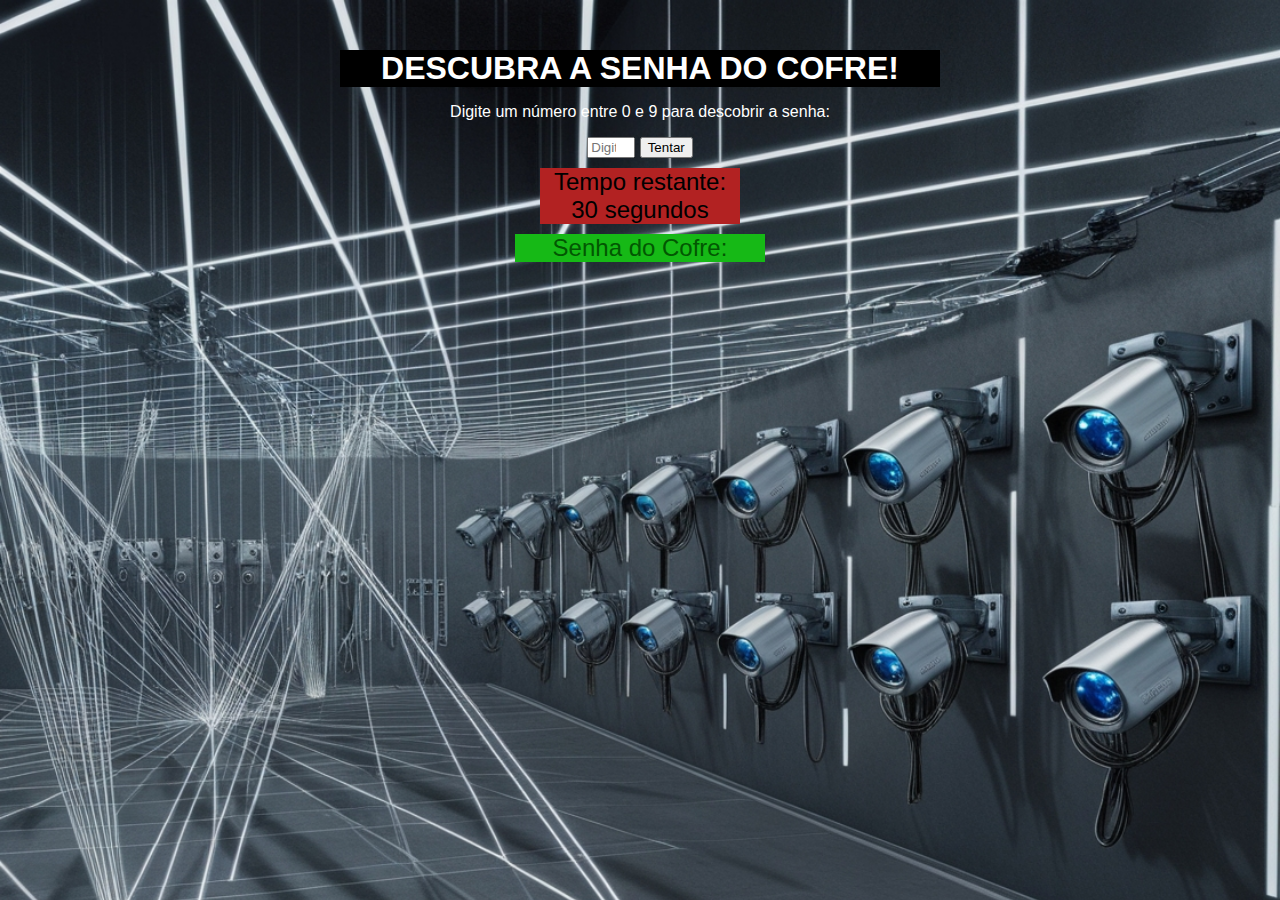
<file: index.html>
<!DOCTYPE html>
<html lang="pt-BR">
<head>
    <meta charset="UTF-8">
    <meta name="viewport" content="width=device-width, initial-scale=1.0">
    <title>Jogo de Descobrir a Senha</title>
    <style>
        body {
            font-family: Arial, sans-serif;
            text-align: center;
            margin-top: 50px;
            background-image: url('Lazers.jpg');
            background-size: cover;
            color: white;
        }
        #resultado, #temporizador {
            margin-top: 20px;
            font-size: 1.5em;
            color: #000000;
            background-color: firebrick;
            width: 200px;
            margin: 10px auto;
        }
        #numerosAcertados {
            margin-top: 20px;
            font-size: 1.5em;
            color: rgb(2, 87, 2);
            background-color: rgb(22, 185, 22);
            width: 250px;
            margin: 10px auto;
        }

        h1{
    background-color: black;
    width: 600px;
            margin: 10px auto;
}
    </style>
</head>
<body>
    <h1>DESCUBRA A SENHA DO COFRE!</h1>
    <p>Digite um número entre 0 e 9 para descobrir a senha:</p>
    <input type="number" id="chute" placeholder="Digite seu palpite" min="0" max="9">
    <button onclick="verificarSenha()">Tentar</button>

    <div id="temporizador">Tempo restante: 30 segundos</div>
    <div id="resultado"></div>
    <div id="numerosAcertados">Senha do Cofre: </div>

    <script>
        const senha = [
            Math.floor(Math.random() * 10),
            Math.floor(Math.random() * 10),
            Math.floor(Math.random() * 10)
        ];
        let posicaoAtual = 0;
        let tempoRestante = 60; 
        let intervalo;

        function iniciarTemporizador() {
            intervalo = setInterval(() => {
                tempoRestante--;
                document.getElementById('temporizador').textContent = `Tempo restante: ${tempoRestante} segundos`;

                if (tempoRestante <= 0) {
                    clearInterval(intervalo);
                    document.getElementById('resultado').textContent = "Tempo esgotado! Você perdeu!";
                    document.getElementById('resultado').style.color = "red";
                    document.getElementById('chute').disabled = true;
                }
            }, 1000);
        }

        function verificarSenha() {
            const chute = parseInt(document.getElementById('chute').value);
            const resultado = document.getElementById('resultado');
            const numerosAcertados = document.getElementById('numerosAcertados');

            if (tempoRestante > 0) {
                if (chute === senha[posicaoAtual]) {
                    resultado.textContent = `Correto! Descubra o ${posicaoAtual + 2}º número da senha.`;
                    resultado.style.color = "green";
                    
                    // Adicionar o número acertado ao display
                    numerosAcertados.textContent += ` ${chute}`;
                    
                    posicaoAtual++;

                    if (posicaoAtual === senha.length) {
                        clearInterval(intervalo);
                        resultado.textContent = "Parabéns! Você descobriu a senha completa do cofre!";
                        resultado.style.color = "wellow";
                    }
                } else if (chute < senha[posicaoAtual]) {
                    resultado.textContent = `Errado! O ${posicaoAtual + 1}º número é maior.`;
                    resultado.style.color = "orange";
                } else {
                    resultado.textContent = `Errado! O ${posicaoAtual + 1}º número é menor.`;
                    resultado.style.color = "orange";
                }
            }

            document.getElementById('chute').value = ''; 
        }

        window.onload = iniciarTemporizador;
    </script>
</body>
</html>
</file>
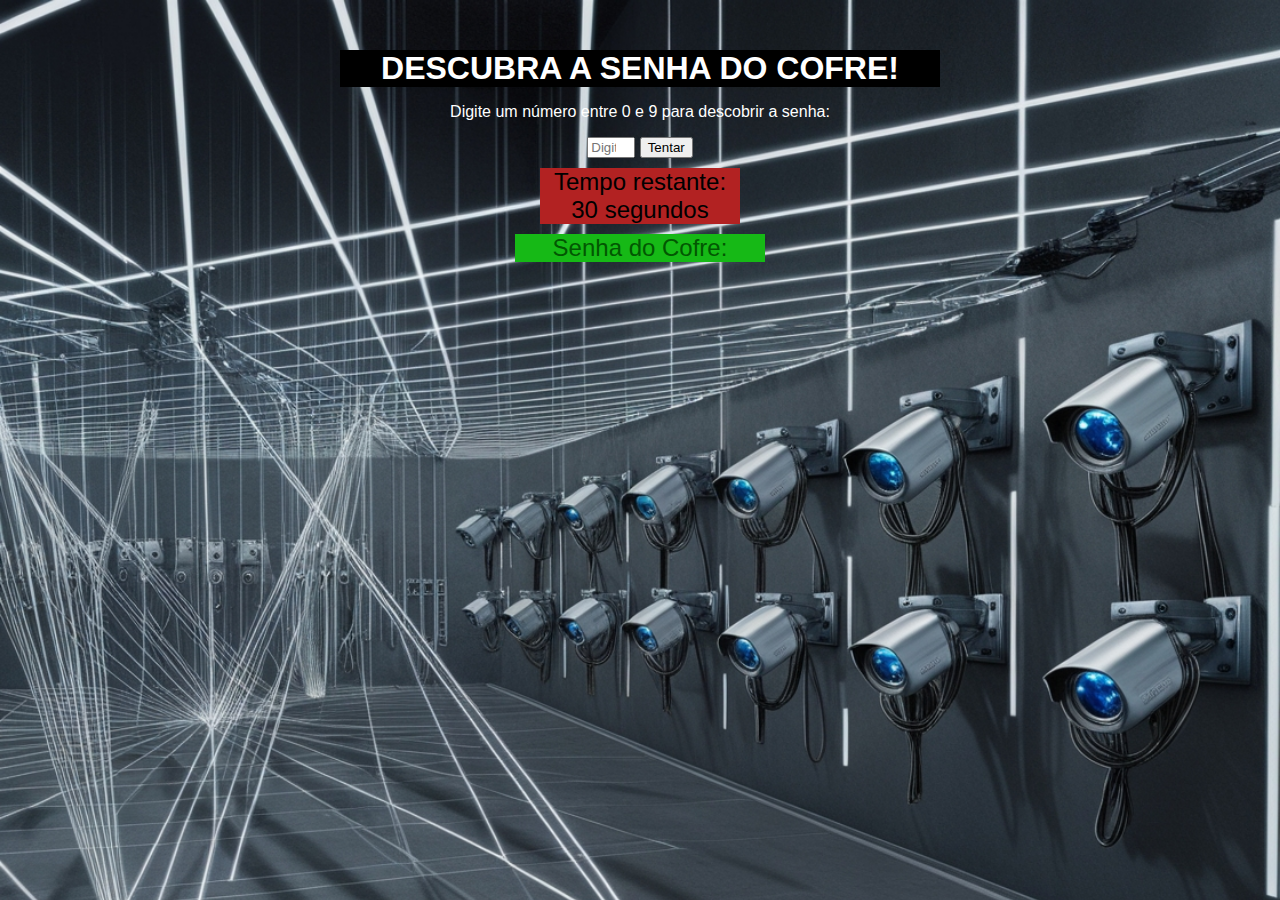
<file: Jogo de adivinhação/index.html>
<!DOCTYPE html>
<html lang="pt-BR">
<head>
    <meta charset="UTF-8">
    <meta name="viewport" content="width=device-width, initial-scale=1.0">
    <title>Jogo de Descobrir a Senha</title>
    <style>
        body {
            font-family: Arial, sans-serif;
            text-align: center;
            margin-top: 50px;
            background-image: url('Lazers.jpg');
            background-size: cover;
            color: white;
        }
        #resultado, #temporizador {
            margin-top: 20px;
            font-size: 1.5em;
            color: #000000;
            background-color: firebrick;
            width: 200px;
            margin: 10px auto;
        }
        #numerosAcertados {
            margin-top: 20px;
            font-size: 1.5em;
            color: rgb(2, 87, 2);
            background-color: rgb(22, 185, 22);
            width: 250px;
            margin: 10px auto;
        }

        h1{
    background-color: black;
    width: 600px;
            margin: 10px auto;
}
    </style>
</head>
<body>
    <h1>DESCUBRA A SENHA DO COFRE!</h1>
    <p>Digite um número entre 0 e 9 para descobrir a senha:</p>
    <input type="number" id="chute" placeholder="Digite seu palpite" min="0" max="9">
    <button onclick="verificarSenha()">Tentar</button>

    <div id="temporizador">Tempo restante: 30 segundos</div>
    <div id="resultado"></div>
    <div id="numerosAcertados">Senha do Cofre: </div>

    <script>
        const senha = [
            Math.floor(Math.random() * 10),
            Math.floor(Math.random() * 10),
            Math.floor(Math.random() * 10)
        ];
        let posicaoAtual = 0;
        let tempoRestante = 30; 
        let intervalo;

        function iniciarTemporizador() {
            intervalo = setInterval(() => {
                tempoRestante--;
                document.getElementById('temporizador').textContent = `Tempo restante: ${tempoRestante} segundos`;

                if (tempoRestante <= 0) {
                    clearInterval(intervalo);
                    document.getElementById('resultado').textContent = "Tempo esgotado! Você perdeu!";
                    document.getElementById('resultado').style.color = "red";
                    document.getElementById('chute').disabled = true;
                }
            }, 1000);
        }

        function verificarSenha() {
            const chute = parseInt(document.getElementById('chute').value);
            const resultado = document.getElementById('resultado');
            const numerosAcertados = document.getElementById('numerosAcertados');

            if (tempoRestante > 0) {
                if (chute === senha[posicaoAtual]) {
                    resultado.textContent = `Correto! Descubra o ${posicaoAtual + 2}º número da senha.`;
                    resultado.style.color = "green";
                    
                    // Adicionar o número acertado ao display
                    numerosAcertados.textContent += ` ${chute}`;
                    
                    posicaoAtual++;

                    if (posicaoAtual === senha.length) {
                        clearInterval(intervalo);
                        resultado.textContent = "Parabéns! Você descobriu a senha completa do cofre!";
                        resultado.style.color = "wellow";
                    }
                } else if (chute < senha[posicaoAtual]) {
                    resultado.textContent = `Errado! O ${posicaoAtual + 1}º número é maior.`;
                    resultado.style.color = "orange";
                } else {
                    resultado.textContent = `Errado! O ${posicaoAtual + 1}º número é menor.`;
                    resultado.style.color = "orange";
                }
            }

            document.getElementById('chute').value = ''; 
        }

        window.onload = iniciarTemporizador;
    </script>
</body>
</html>
</file>
